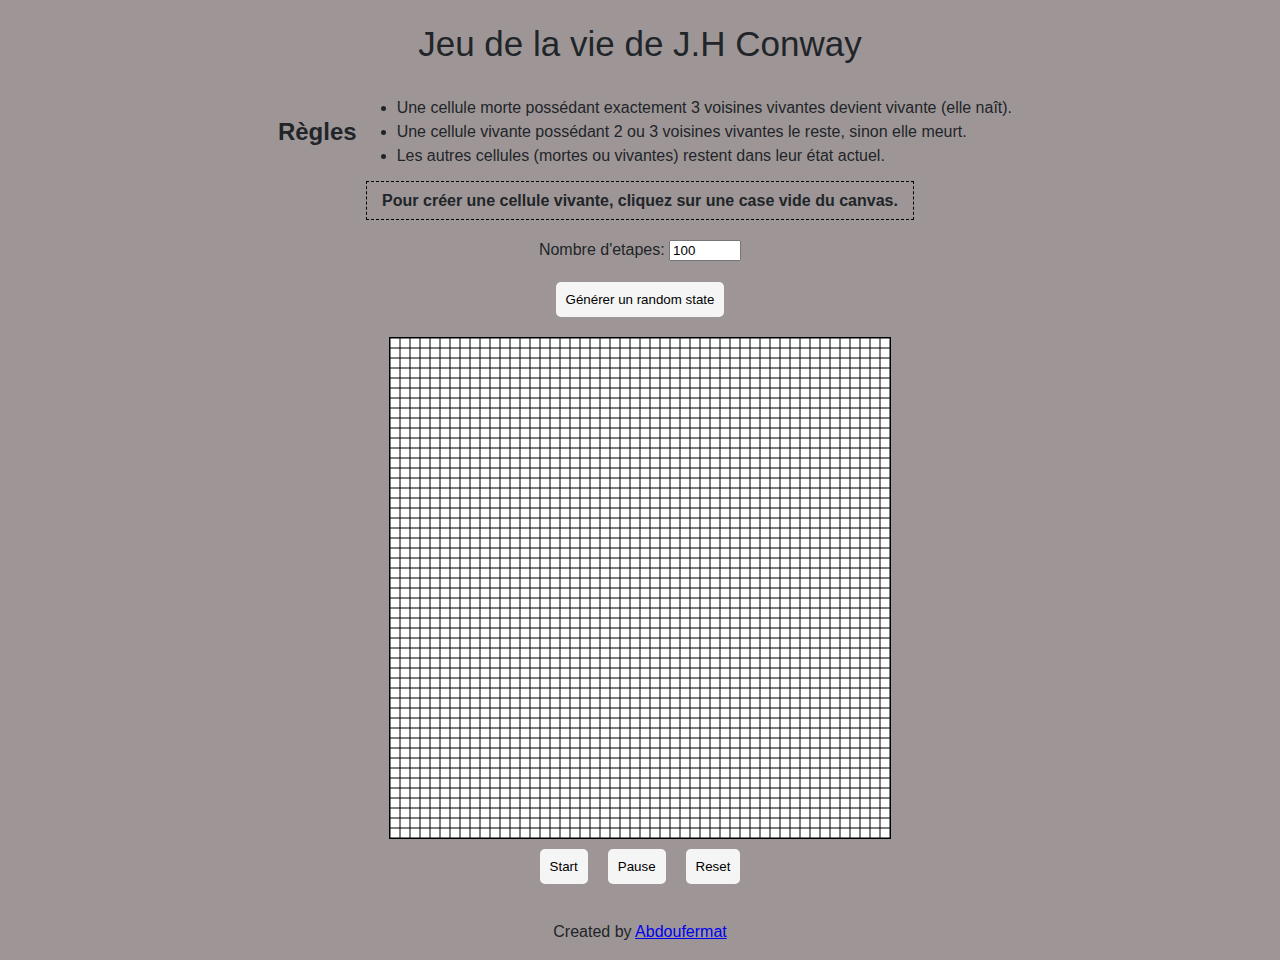
<file: client-app/index.html>
<!DOCTYPE html>
<html>

<head>
    <title>Game of Life</title>
    <link rel="stylesheet" type="text/css" href="styles.css">
</head>

<body>
    <h1>Jeu de la vie de J.H Conway</h1>
    <div class="description">

        <h2>Règles</h2>
        <div>
            <ul>
                <li>Une cellule morte possédant exactement 3 voisines vivantes devient vivante (elle naît).</li>
                <li>Une cellule vivante possédant 2 ou 3 voisines vivantes le reste, sinon elle meurt.</li>
                <li>Les autres cellules (mortes ou vivantes) restent dans leur état actuel.</li>
            </ul>
        </div>

    </div>

    <div class="playRule">
        <span>Pour créer une cellule vivante, cliquez sur une case vide du canvas.</span>
    </div>
    <div class="stepNum">
        Nombre d'etapes:
        <input type="number" id="numSteps" value="100" min="1" max="1000">
        
    </div>
    <div class="randomStateGen">
        <button id="randomStateBtn">Générer un random state</button>
    </div>
    <canvas id="gameCanvas"></canvas>
    <div class="btnCOntainer">
        <button id="startBtn">Start</button>
        <button id="pauseBtn">Pause</button>
        <button id="resetBtn">Reset</button>
    </div>
    <footer class="footer">
        <p>Created by <a href="https://abdoufermat-5.netlify.app/">Abdoufermat</a></p>
    </footer>
    <script src="index.js"></script>
</body>

</html>
</file>
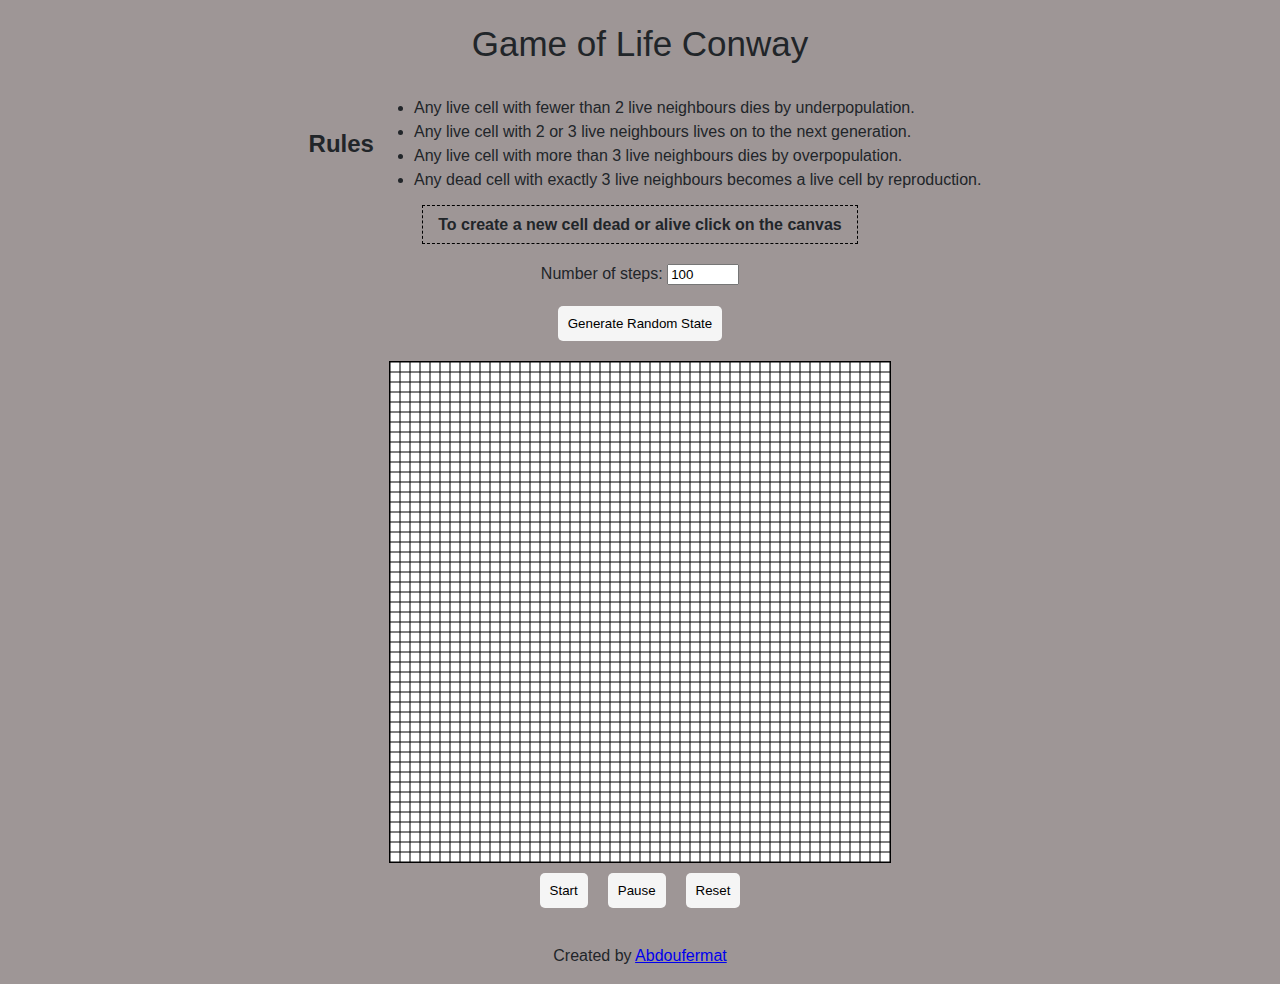
<file: tests/index.html>
<!DOCTYPE html>
<html>

<head>
    <title>Game of Life</title>
    <link rel="stylesheet" type="text/css" href="styles.css">
</head>

<body>
    <h1>Game of Life Conway</h1>
    <div class="description">

        <h2>Rules</h2>
        <div>
            <ul>
                <li>Any live cell with fewer than 2 live neighbours dies by underpopulation.</li>
                <li>Any live cell with 2 or 3 live neighbours lives on to the next generation.</li>
                <li>Any live cell with more than 3 live neighbours dies by overpopulation.</li>
                <li>Any dead cell with exactly 3 live neighbours becomes a live cell by reproduction.</li>
            </ul>
        </div>

    </div>

    <div class="playRule">
        <span>To create a new cell dead or alive click on the canvas</span>
    </div>
    <div class="stepNum">
        Number of steps:
        <input type="number" id="numSteps" value="100" min="1" max="1000">
        
    </div>
    <div class="randomStateGen">
        <button id="randomStateBtn">Generate Random State</button>
    </div>
    <canvas id="gameCanvas"></canvas>
    <div class="btnCOntainer">
        <button id="startBtn">Start</button>
        <button id="pauseBtn">Pause</button>
        <button id="resetBtn">Reset</button>
    </div>
    <footer class="footer">
        <p>Created by <a href="https://abdoufermat-5.netlify.app/">Abdoufermat</a></p>
    </footer>
    <script src="index.js"></script>
</body>

</html>
</file>
<file: client-app/styles.css>
body {
  background-color: #9e9696;
  font-family: "Roboto", sans-serif;
  font-size: 16px;
  font-weight: 400;
  line-height: 1.5;
  color: #212529;
  text-align: left;
  margin: 0;
  padding: 0;
  overflow-x: hidden;
}

h1 {
  font-size: 35px;
  font-weight: 500;
  line-height: 1.2;
  margin-bottom: 10px;
  text-align: center;
}

.description {
  display: flex;
  justify-content: center;
  flex-direction: row;
  border-radius: 10px;
  padding: 5px;
  width: 100%;
}

.description h2 {
  align-self: center;
}

.playRule {
  font-weight: bolder;
  text-align: center;
}
.playRule span {
  border: 1px dashed black;
  padding: 10px;
  padding-inline: 15px;
}

.stepNum {
  margin-top: 25px;
  margin-bottom: 10px;
  text-align: center;
}

.randomStateGen {
  display: flex;
  flex-direction: row;
  justify-content: center;
  width: 100%;
}

.randomStateGen button {
    margin: 10px;
    padding: 10px;
    border-radius: 5px;
    border: none;
    background-color: #f5f5f5;
    cursor: pointer;
}

canvas {
  display: flex;
  margin: 0 auto;
  border: 1px solid black;
  margin-top: 10px;
}

.btnCOntainer {
  display: flex;
  flex-direction: row;
  justify-content: center;
  width: 100%;
}

.btnCOntainer button {
  margin: 10px;
  padding: 10px;
  border-radius: 5px;
  border: none;
  background-color: #f5f5f5;
  cursor: pointer;
}

.footer {
  display: flex;
  flex-direction: row;
  justify-content: center;
  width: 100%;
  margin-top: 10px;
}
</file>
<file: tests/styles.css>
body {
  background-color: #9e9696;
  font-family: "Roboto", sans-serif;
  font-size: 16px;
  font-weight: 400;
  line-height: 1.5;
  color: #212529;
  text-align: left;
  margin: 0;
  padding: 0;
  overflow-x: hidden;
}

h1 {
  font-size: 35px;
  font-weight: 500;
  line-height: 1.2;
  margin-bottom: 10px;
  text-align: center;
}

.description {
  display: flex;
  justify-content: center;
  flex-direction: row;
  border-radius: 10px;
  padding: 5px;
  width: 100%;
}

.description h2 {
  align-self: center;
}

.playRule {
  font-weight: bolder;
  text-align: center;
}
.playRule span {
  border: 1px dashed black;
  padding: 10px;
  padding-inline: 15px;
}

.stepNum {
  margin-top: 25px;
  margin-bottom: 10px;
  text-align: center;
}

.randomStateGen {
  display: flex;
  flex-direction: row;
  justify-content: center;
  width: 100%;
}

.randomStateGen button {
    margin: 10px;
    padding: 10px;
    border-radius: 5px;
    border: none;
    background-color: #f5f5f5;
    cursor: pointer;
}

canvas {
  display: flex;
  margin: 0 auto;
  border: 1px solid black;
  margin-top: 10px;
}

.btnCOntainer {
  display: flex;
  flex-direction: row;
  justify-content: center;
  width: 100%;
}

.btnCOntainer button {
  margin: 10px;
  padding: 10px;
  border-radius: 5px;
  border: none;
  background-color: #f5f5f5;
  cursor: pointer;
}

.footer {
  display: flex;
  flex-direction: row;
  justify-content: center;
  width: 100%;
  margin-top: 10px;
}
</file>
